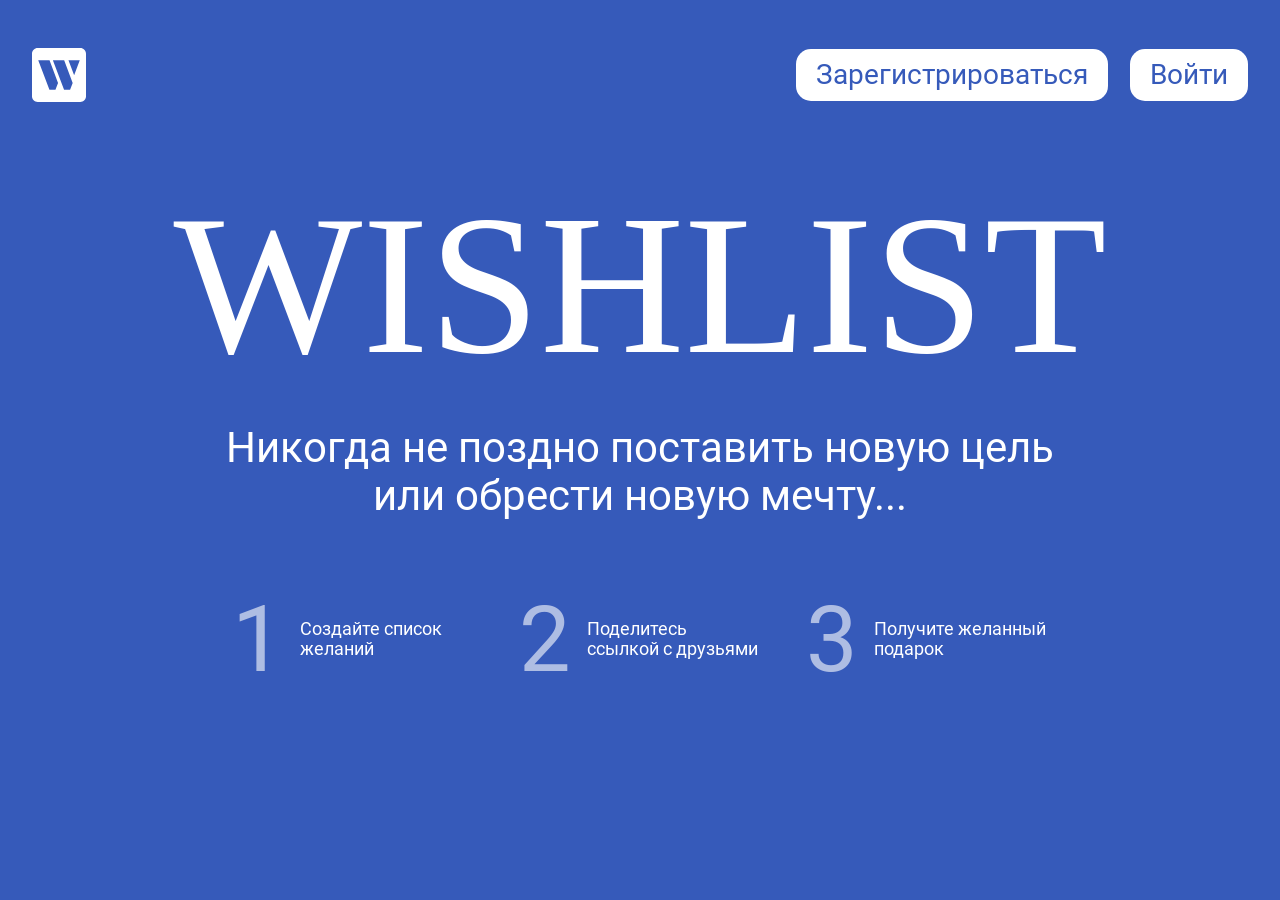
<file: index.html>
<!DOCTYPE html>
<html lang="ru">
<head>
    <meta charset="UTF-8">
    <meta http-equiv="X-UA-Compatible" content="IE=edge">
    <meta name="viewport" content="width=device-width, initial-scale=1.0">
    <title>WishList</title>

    <link rel="stylesheet" href="style/index.css">
    
    <script src="scripts/director.min.js" defer></script>
    <script src="scripts/index.js" type="module"></script>
</head>
<body class="body">
    <header class="header">
        <div class="container header__container">
            <a href="/">
                <img src="img/logo.svg" alt="Логотип сервиса WishList" class="header__logo">
            </a>

            <nav class="nav header__nav">
            </nav>
        </div>
    </header>

    <main class="app">

    </main>
</body>
</html>
</file>
<file: style/index.css>
@import 'normalize.css';
@import 'fonts.css';
@import 'style.css';
@import 'header.css';
@import 'nav.css';
@import 'burger.css';
@import 'hero.css';
@import 'steps.css';
@import 'wishlist.css';
@import 'profile.css';
@import 'categories.css';
@import 'item.css';
@import 'edit.css';
@import 'modal.css';
</file>
